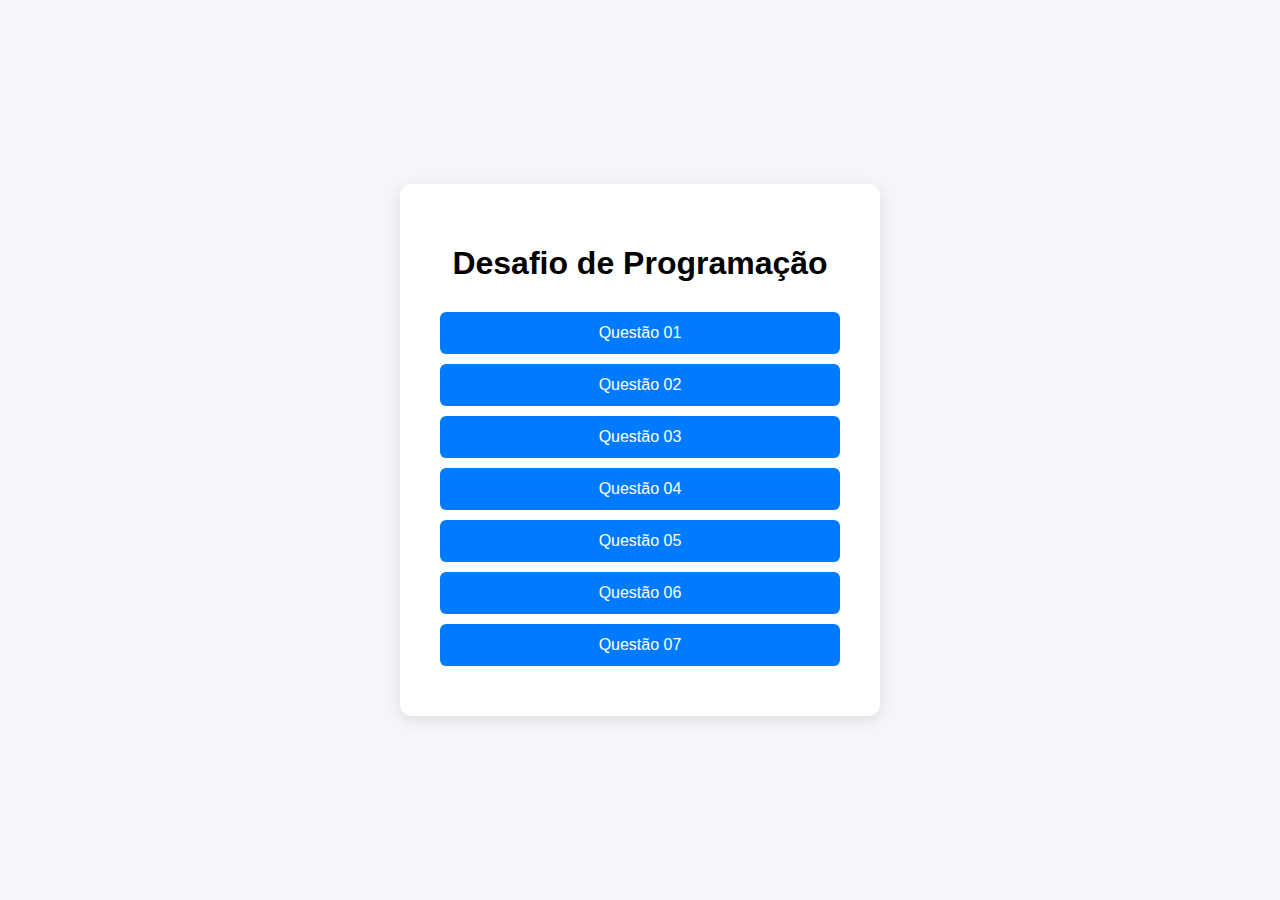
<file: index.html>
<!DOCTYPE html>
<html lang="pt-BR">
<head>
  <meta charset="UTF-8" />
  <meta name="viewport" content="width=device-width, initial-scale=1.0"/>
  <title>Desafio - Ana Laura Coan</title>
  <link rel="stylesheet" href="./styles.css">
</head>
<body>
  <div class="container">
    <h1>Desafio de Programação</h1>

    <button onclick="location.href='pages/01.html'">Questão 01</button>
    <button onclick="location.href='pages/02.html'">Questão 02</button>
    <button onclick="location.href='pages/03.html'">Questão 03</button>
    <button onclick="location.href='pages/04.html'">Questão 04</button>
    <button onclick="location.href='pages/05.html'">Questão 05</button>
    <button onclick="location.href='pages/06.html'">Questão 06</button>
    <button onclick="location.href='pages/07.html'">Questão 07</button>
  </div>

</body>
</html>
</file>
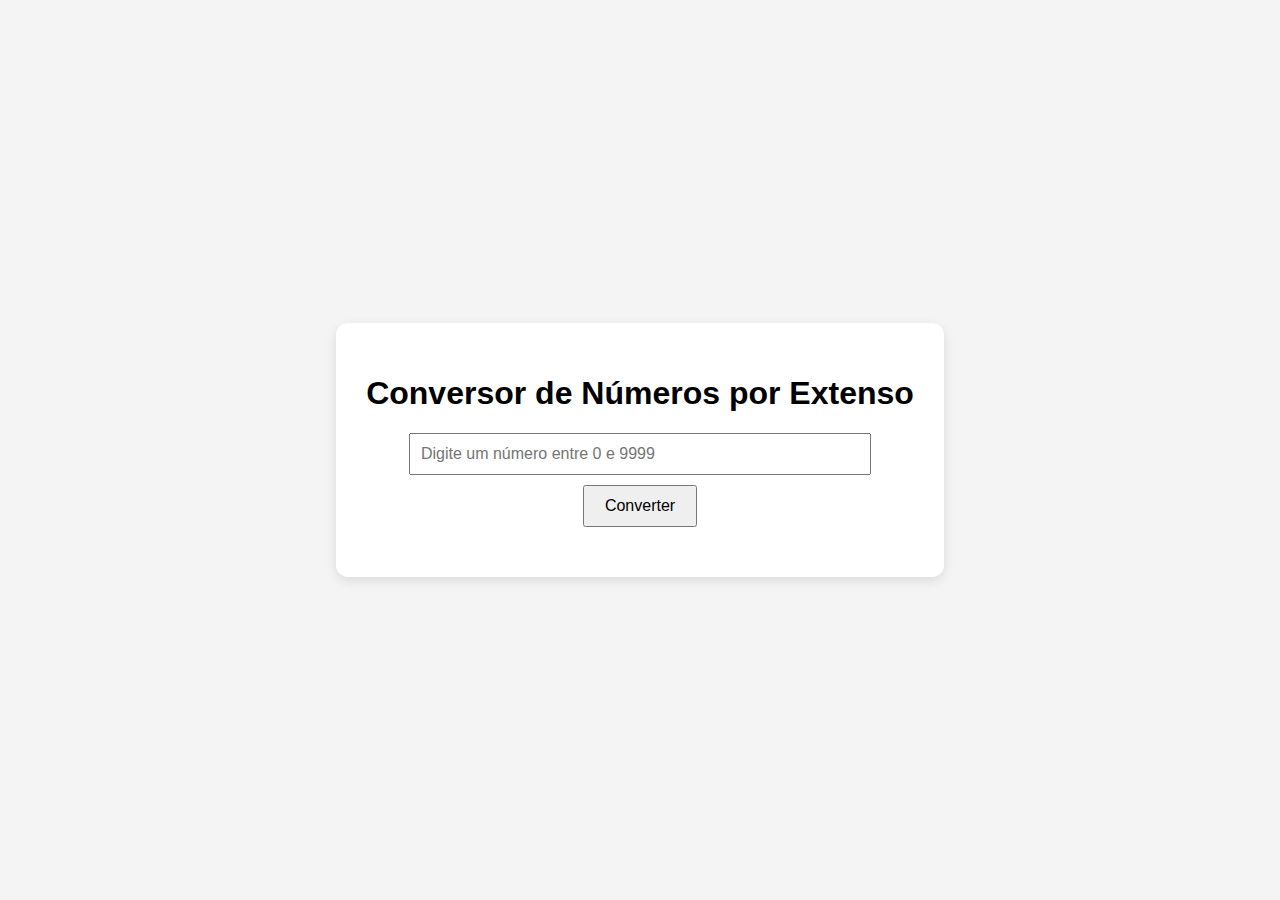
<file: pages/01.html>
<!DOCTYPE html>
<html lang="pt-BR">
<head>
  <meta charset="UTF-8" />
  <meta name="viewport" content="width=device-width, initial-scale=1.0" />
  <title>Número por Extenso</title>
  <link rel="stylesheet" href="../styles/01.css" />
</head>
<body>
  <div class="container">
    <h1>Conversor de Números por Extenso</h1>
    <input type="number" id="numeroInput" min="0" max="9999" placeholder="Digite um número entre 0 e 9999" />
    <button onclick="converter()">Converter</button>
    <p id="resultado"></p>
  </div>

  <script src="../scripts/01.js"></script>
</body>
</html>
</file>
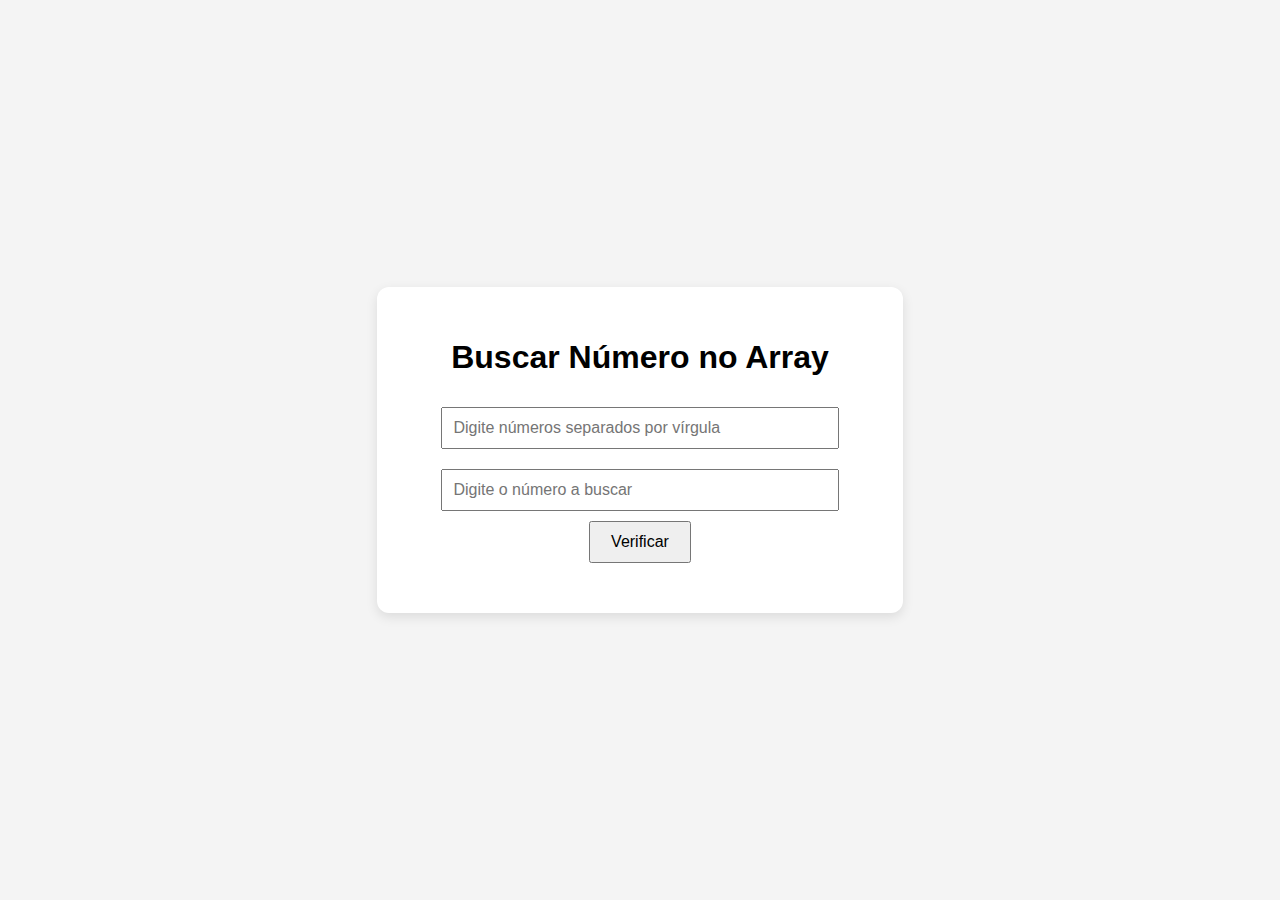
<file: pages/02.html>
<!DOCTYPE html>
<html lang="pt-BR">
<head>
  <meta charset="UTF-8" />
  <meta name="viewport" content="width=device-width, initial-scale=1.0" />
  <title>Verificador de Número no Array</title>
  <link rel="stylesheet" href="../styles/02.css" />
</head>
<body>
  <div class="container">
    <h1>Buscar Número no Array</h1>
    <input type="text" id="arrayInput" placeholder="Digite números separados por vírgula" />
    <input type="number" id="numeroInput" placeholder="Digite o número a buscar" />
    <br />
    <button onclick="verificaNumeroNoArray()">Verificar</button>
    <p id="resultado"></p>
  </div>

  <script src="../scripts/02.js"></script>
</body>
</html>
</file>
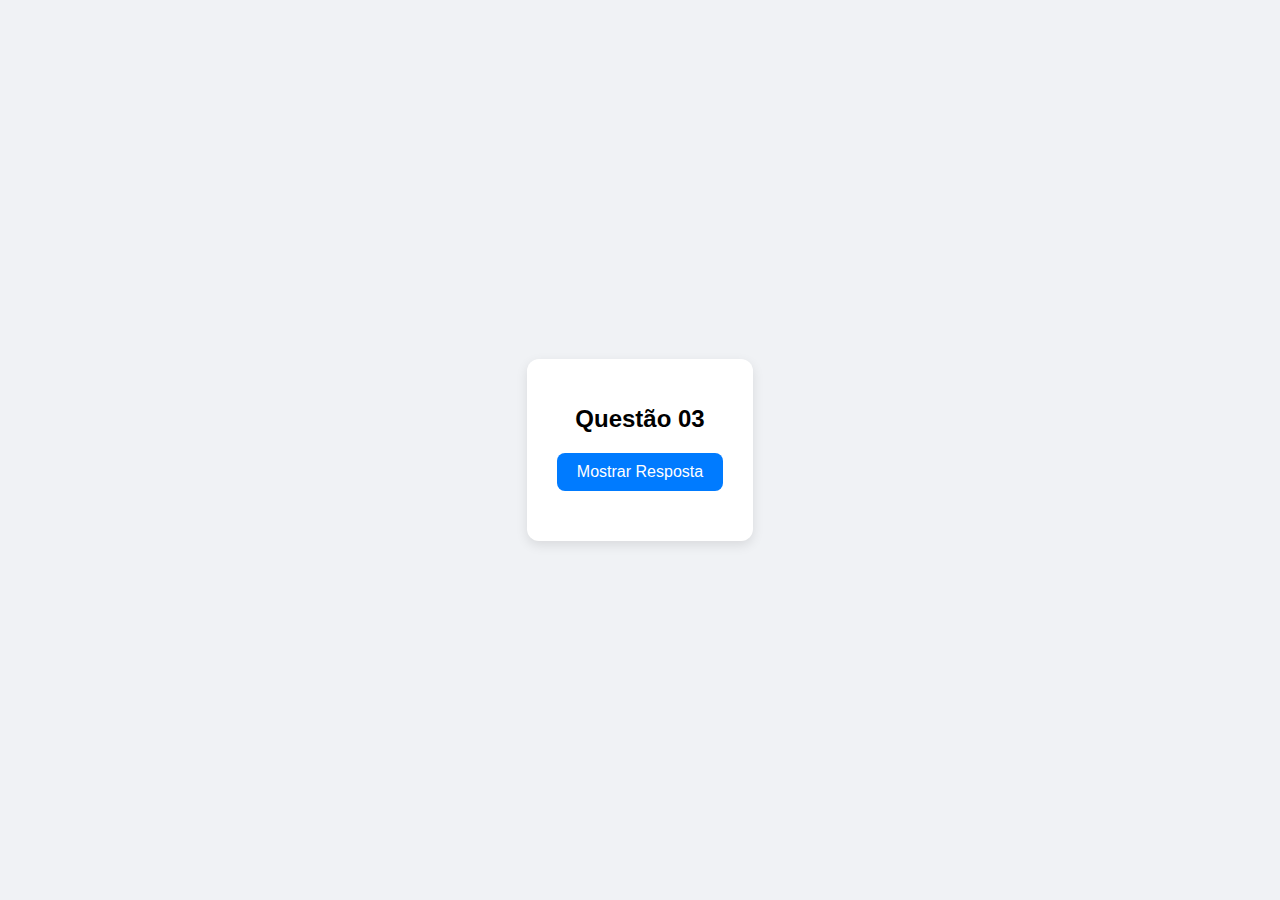
<file: pages/03.html>
<!DOCTYPE html>
<html lang="pt-BR">
<head>
  <meta charset="UTF-8" />
  <meta name="viewport" content="width=device-width, initial-scale=1.0" />
  <title>Identificação de Erro</title>
  <link rel="stylesheet" href="../styles/03.css" />
</head>
<body>
  <div class="container">
    <h1>Questão 03</h1>
    <button onclick="mostraResposta()">Mostrar Resposta</button>
    <p id="resposta"></p>
  </div>

  <script src="../scripts/03.js" defer></script>
</body>
</html>
</file>
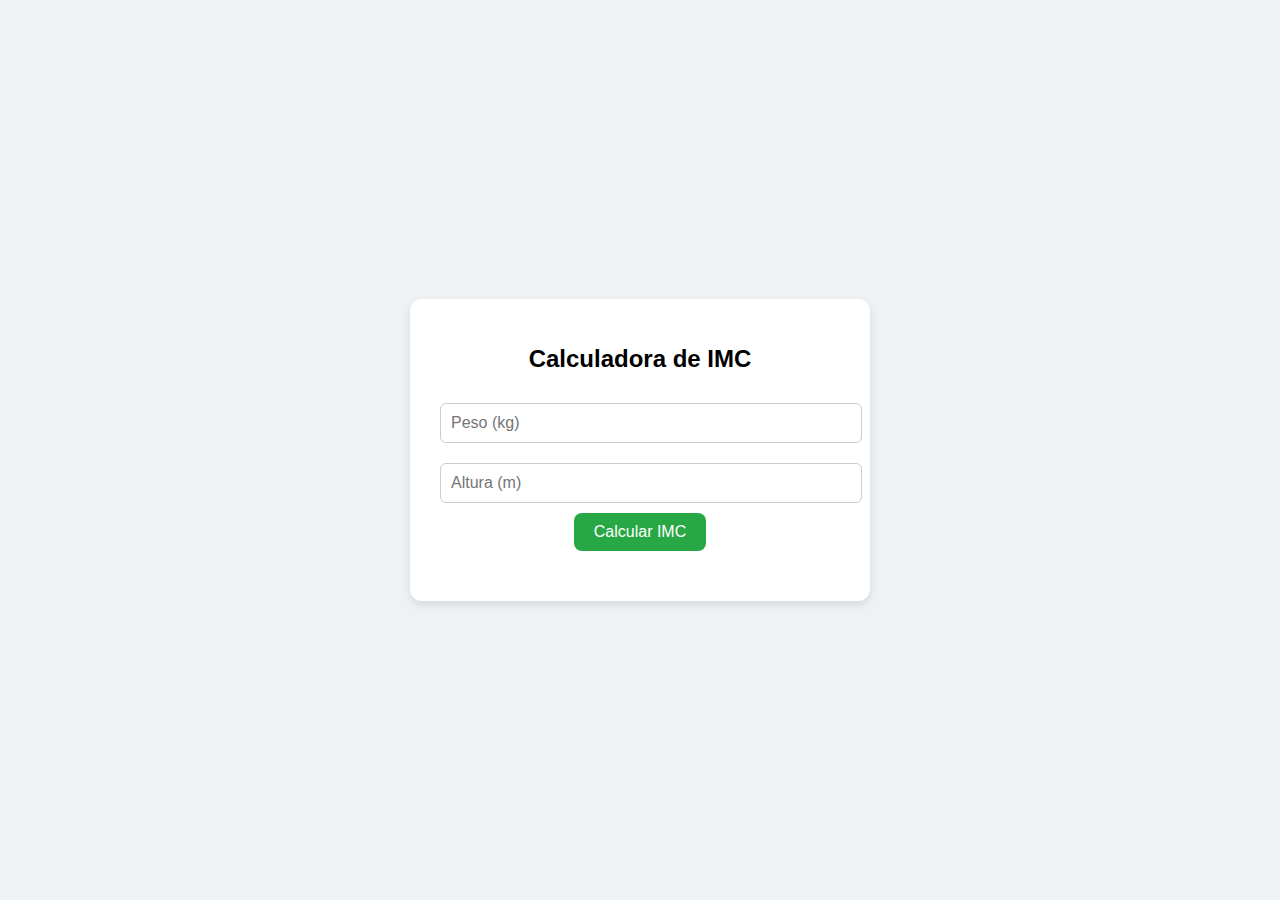
<file: pages/04.html>
<!DOCTYPE html>
<html lang="pt-BR">
<head>
  <meta charset="UTF-8" />
  <meta name="viewport" content="width=device-width, initial-scale=1.0"/>
  <title>Calculadora de IMC</title>
  <link rel="stylesheet" href="../styles/04.css" />
</head>
<body>
  <div class="container">
    <h1>Calculadora de IMC</h1>
    <input type="number" id="peso" placeholder="Peso (kg)" step="0.1" min="0"/>
    <input type="number" id="altura" placeholder="Altura (m)" step="0.01" min="0"/>
    <button onclick="calcula()">Calcular IMC</button>
    <p id="resultado"></p>
  </div>

  <script src="../scripts/04.js" defer></script>
</body>
</html>
</file>
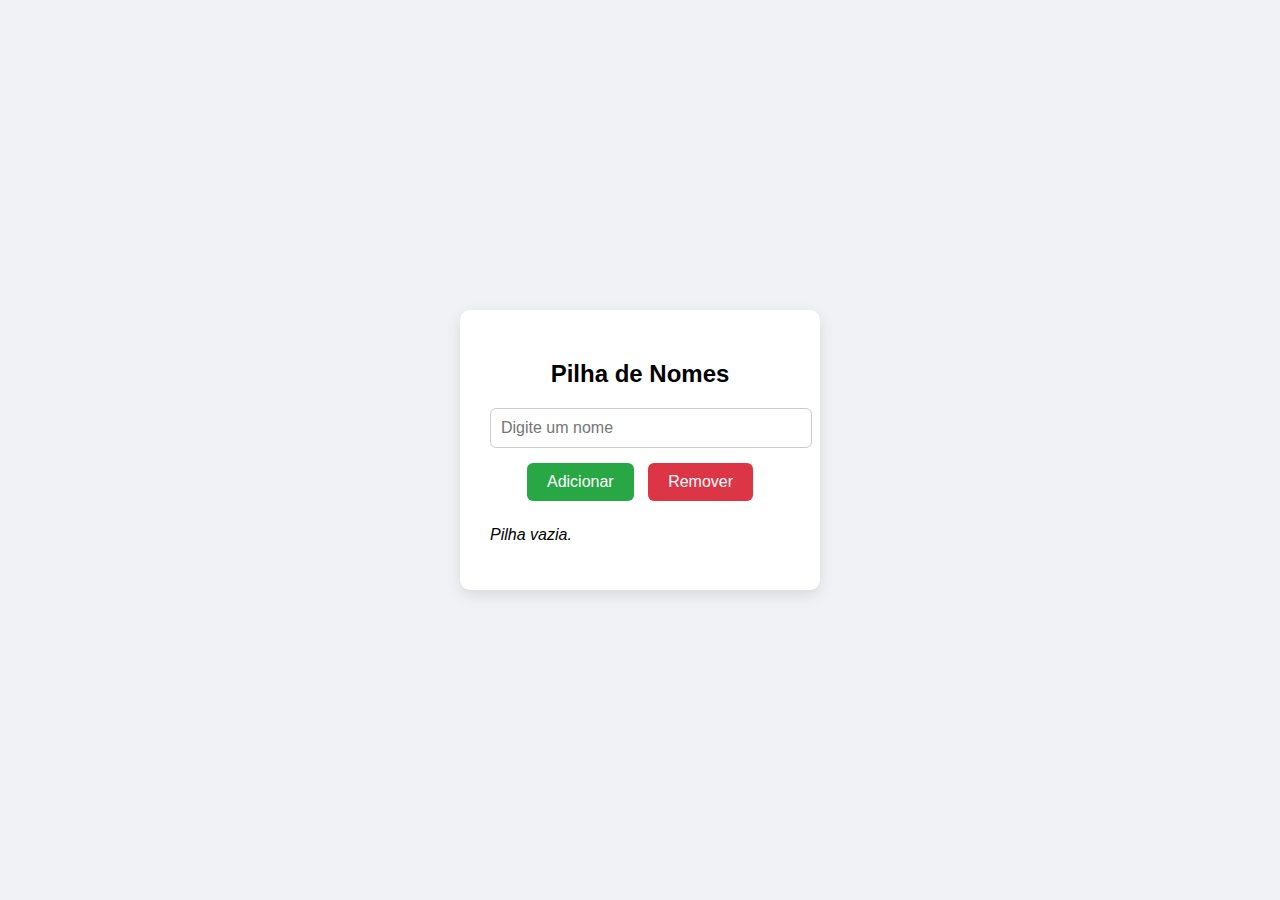
<file: pages/05.html>
<!DOCTYPE html>
<html lang="pt-BR">
<head>
  <meta charset="UTF-8" />
  <meta name="viewport" content="width=device-width, initial-scale=1.0"/>
  <title>Pilha</title>
  <link rel="stylesheet" href="../styles/05.css" />
</head>
<body>

  <div class="container">
    <h2>Pilha de Nomes</h2>
    <input type="text" id="nomeInput" placeholder="Digite um nome" />
    <div>
      <button class="add" onclick="adicionaNome()">Adicionar</button>
      <button class="remove" onclick="removeNome()">Remover</button>
    </div>
    <div id="pilha"></div>
  </div>

  <script src="../scripts/05.js"></script>
</body>
</html>
</file>
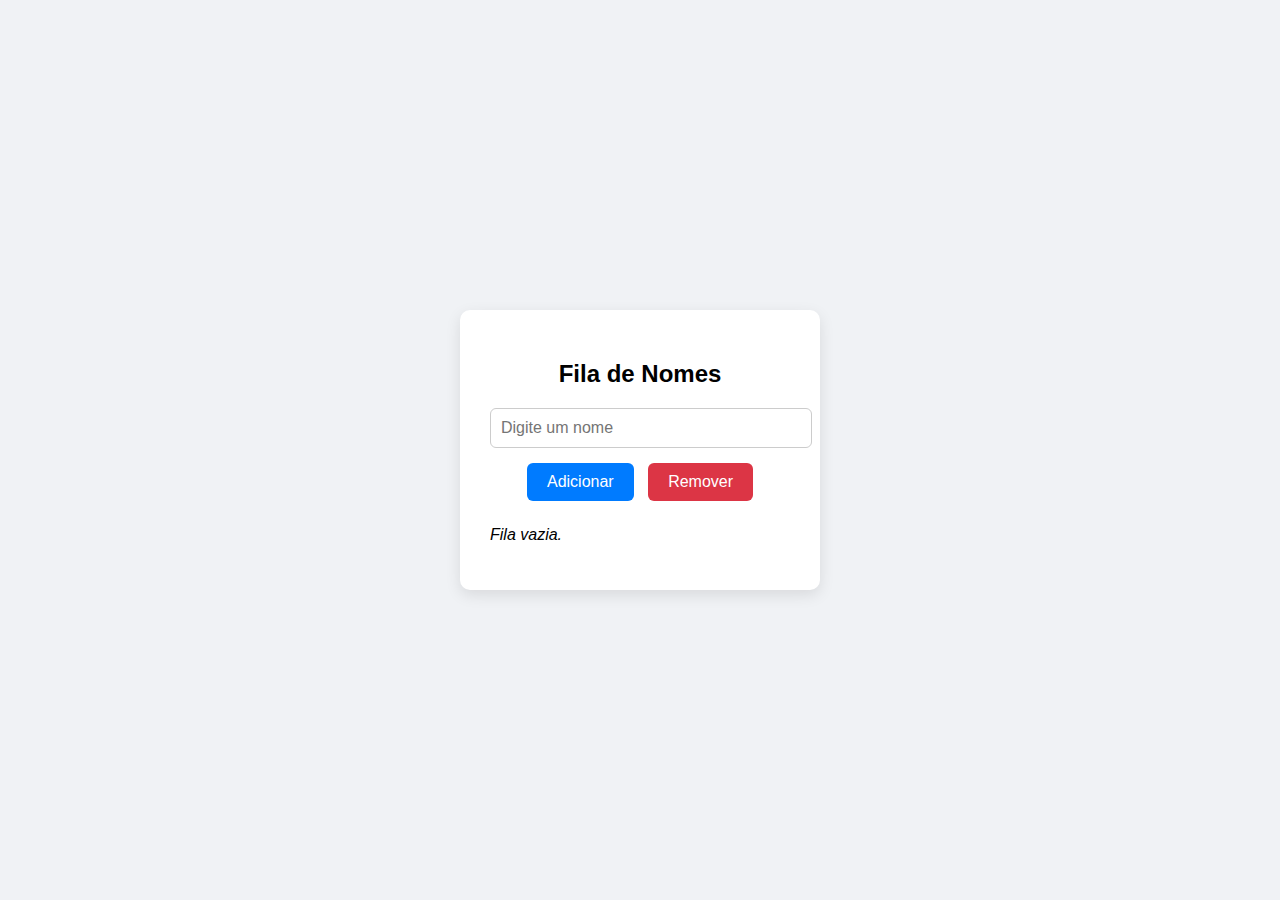
<file: pages/06.html>
<!DOCTYPE html>
<html lang="pt-BR">
<head>
  <meta charset="UTF-8">
  <meta name="viewport" content="width=device-width, initial-scale=1.0">
  <title>Fila de Nomes</title>
  <link rel="stylesheet" href="../styles/06.css" />
</head>
<body>

  <div class="container">
    <h2>Fila de Nomes</h2>
    <input type="text" id="nomeInput" placeholder="Digite um nome" />
    <div>
      <button class="add" onclick="adicionaNome()">Adicionar</button>
      <button class="remove" onclick="removeNome()">Remover</button>
    </div>
    <div id="fila"></div>
  </div>

  <script src="../scripts/06.js"></script>
</body>
</html>
</file>
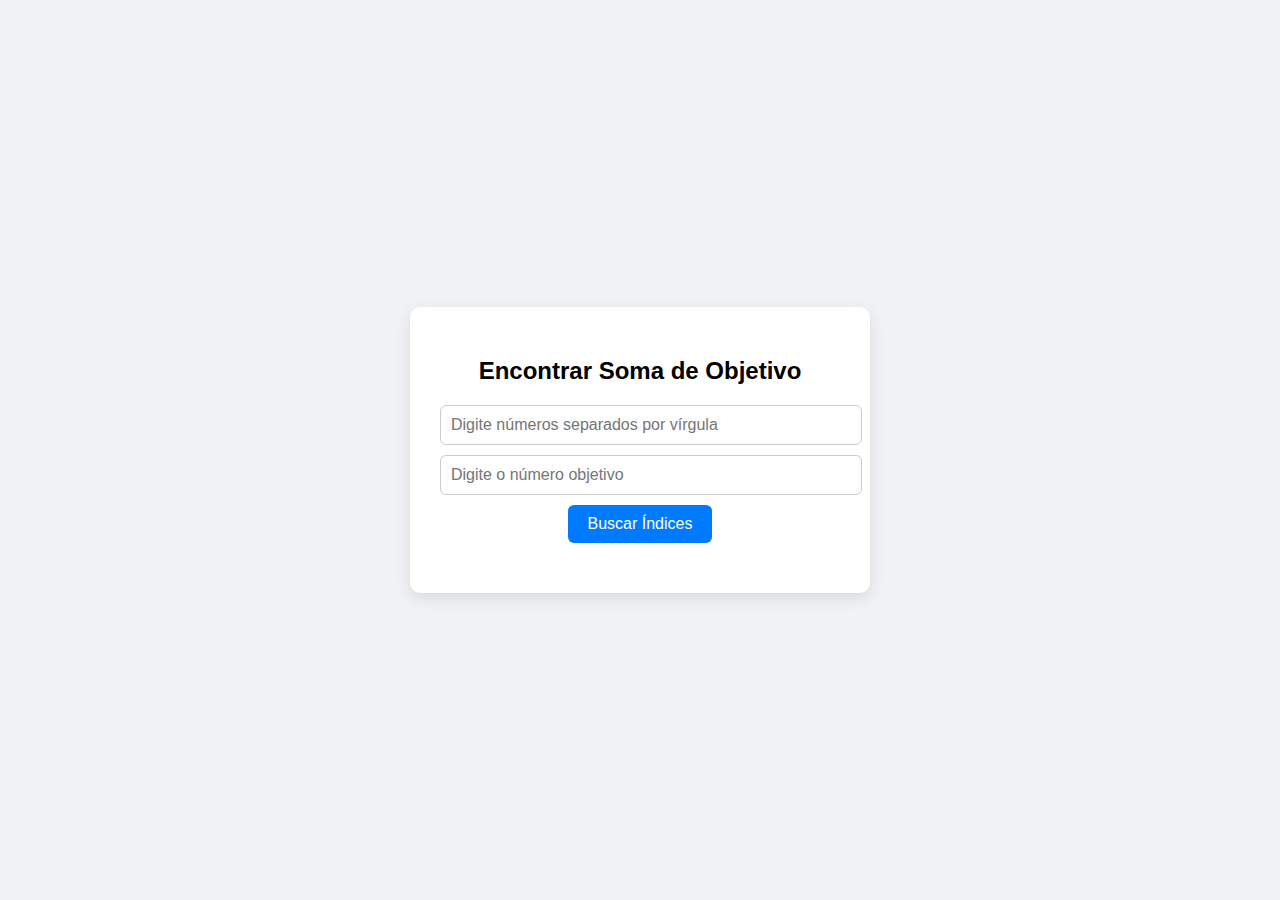
<file: pages/07.html>
<!DOCTYPE html>
<html lang="pt-BR">
<head>
    <meta charset="UTF-8" />
    <meta name="viewport" content="width=device-width, initial-scale=1.0"/>
    <title>Encontrar Soma Objetivo</title>
    <link rel="stylesheet" href="../styles/07.css" />
</head>
<body>

    <div class="container">
        <h2>Encontrar Soma de Objetivo</h2>
        <input type="text" id="arrayInput" placeholder="Digite números separados por vírgula" />
        <input type="number" id="objetivoInput" placeholder="Digite o número objetivo" />
        <button onclick="buscarIndices()">Buscar Índices</button>
        <div id="resultado"></div>
    </div>

    <script src="../scripts/07.js"></script>
</body>
</html>
</file>
<file: styles.css>
body {
    font-family: Arial, sans-serif;
    background-color: #f5f6fa;
    display: flex;
    justify-content: center;
    align-items: center;
    height: 100vh;
    margin: 0;
}

.container {
    background-color: white;
    padding: 40px;
    border-radius: 12px;
    box-shadow: 0 4px 15px rgba(0,0,0,0.1);
    text-align: center;
    width: 90%;
    max-width: 400px;
}

h1 {
    margin-bottom: 30px;
}

button {
    display: block;
    width: 100%;
    padding: 12px;
    margin: 10px 0;
    font-size: 16px;
    background-color: #007bff;
    color: white;
    border: none;
    border-radius: 6px;
    cursor: pointer;
    transition: background-color 0.3s;
}

button:hover {
    background-color: #0056b3;
}
</file>
<file: styles/01.css>
body {
  font-family: Arial, sans-serif;
  background-color: #f4f4f4;
  display: flex;
  justify-content: center;
  align-items: center;
  height: 100vh;
  margin: 0;
}

.container {
  background: white;
  padding: 30px;
  border-radius: 12px;
  box-shadow: 0 4px 12px rgba(0, 0, 0, 0.1);
  text-align: center;
}

input {
  padding: 10px;
  font-size: 16px;
  width: 80%;
  margin-bottom: 10px;
}

button {
  padding: 10px 20px;
  font-size: 16px;
  cursor: pointer;
}

#resultado {
  margin-top: 20px;
  font-size: 20px;
  font-weight: bold;
}
</file>
<file: styles/02.css>
body {
    font-family: Arial, sans-serif;
    background: #f4f4f4;
    display: flex;
    justify-content: center;
    align-items: center;
    height: 100vh;
    margin: 0;
}

.container {
    background: white;
    padding: 30px;
    border-radius: 12px;
    box-shadow: 0 4px 12px rgba(0, 0, 0, 0.1);
    text-align: center;
}

input {
    padding: 10px;
    font-size: 16px;
    margin: 10px 0;
    width: 80%;
}

button {
    padding: 10px 20px;
    font-size: 16px;
    cursor: pointer;
}

#resultado {
    margin-top: 20px;
    font-weight: bold;
    font-size: 18px;
}
</file>
<file: styles/03.css>
body {
    font-family: Arial, sans-serif;
    background: #f0f2f5;
    display: flex;
    justify-content: center;
    align-items: center;
    height: 100vh;
    margin: 0;
}

.container {
    background: white;
    padding: 30px;
    border-radius: 12px;
    box-shadow: 0 4px 12px rgba(0, 0, 0, 0.1);
    text-align: center;
    max-width: 500px;
}

h1 {
    font-size: 24px;
    margin-bottom: 20px;
}

button {
    padding: 10px 20px;
    font-size: 16px;
    border: none;
    background-color: #007bff;
    color: white;
    border-radius: 8px;
    cursor: pointer;
    transition: background-color 0.3s;
}

button:hover {
    background-color: #0056b3;
}

#resposta {
    margin-top: 20px;
    font-size: 18px;
    font-weight: bold;
}
</file>
<file: styles/04.css>
body {
    font-family: Arial, sans-serif;
    background-color: #eef2f5;
    display: flex;
    justify-content: center;
    align-items: center;
    height: 100vh;
    margin: 0;
}

.container {
    background: #ffffff;
    padding: 30px;
    border-radius: 12px;
    box-shadow: 0 4px 10px rgba(0, 0, 0, 0.1);
    text-align: center;
    width: 90%;
    max-width: 400px;
}

h1 {
    margin-bottom: 20px;
    font-size: 24px;
}

input {
    padding: 10px;
    font-size: 16px;
    width: 100%;
    margin: 10px 0;
    border: 1px solid #ccc;
    border-radius: 6px;
}

button {
    padding: 10px 20px;
    font-size: 16px;
    background-color: #28a745;
    color: white;
    border: none;
    border-radius: 8px;
    cursor: pointer;
    transition: background-color 0.3s;
}

button:hover {
    background-color: #218838;
}

#resultado {
    margin-top: 20px;
    font-size: 18px;
    font-weight: bold;
}
</file>
<file: styles/05.css>
body {
    font-family: sans-serif;
    background-color: #f0f2f5;
    display: flex;
    justify-content: center;
    align-items: center;
    height: 100vh;
    margin: 0;
}

.container {
    background: #fff;
    padding: 30px;
    border-radius: 10px;
    box-shadow: 0 5px 15px rgba(0,0,0,0.1);
    width: 300px;
    text-align: center;
}

input {
    width: 100%;
    padding: 10px;
    margin-bottom: 10px;
    font-size: 16px;
    border-radius: 6px;
    border: 1px solid #ccc;
}

button {
    padding: 10px 20px;
    margin: 5px;
    font-size: 16px;
    border: none;
    border-radius: 6px;
    cursor: pointer;
    color: #fff;
}

.add { background-color: #28a745; }
.remove { background-color: #dc3545; }

#pilha {
    margin-top: 20px;
    text-align: left;
}

.item {
    background-color: #e9ecef;
    padding: 8px;
    border-radius: 6px;
    margin-top: 5px;
}
</file>
<file: styles/06.css>
body {
    font-family: Arial, sans-serif;
    background-color: #f0f2f5;
    display: flex;
    justify-content: center;
    align-items: center;
    height: 100vh;
    margin: 0;
}

.container {
    background-color: #fff;
    padding: 30px;
    border-radius: 10px;
    box-shadow: 0 5px 15px rgba(0,0,0,0.1);
    width: 300px;
    text-align: center;
}

h2 {
    margin-bottom: 20px;
}

input {
    width: 100%;
    padding: 10px;
    margin-bottom: 10px;
    font-size: 16px;
    border-radius: 6px;
    border: 1px solid #ccc;
}

button {
    padding: 10px 20px;
    margin: 5px;
    font-size: 16px;
    border: none;
    border-radius: 6px;
    cursor: pointer;
    color: #fff;
}

.add { background-color: #007bff; }
.remove { background-color: #dc3545; }

#fila {
    margin-top: 20px;
    text-align: left;
}

.item {
    background-color: #e9ecef;
    padding: 8px;
    border-radius: 6px;
    margin-top: 5px;
}
</file>
<file: styles/07.css>
body {
    font-family: Arial, sans-serif;
    background-color: #f0f2f5;
    display: flex;
    justify-content: center;
    align-items: center;
    height: 100vh;
    margin: 0;
}

.container {
    background-color: #fff;
    padding: 30px;
    border-radius: 10px;
    box-shadow: 0 5px 15px rgba(0,0,0,0.1);
    width: 90%;
    max-width: 400px;
    text-align: center;
}

h2 {
    margin-bottom: 20px;
}

input {
    width: 100%;
    padding: 10px;
    margin-bottom: 10px;
    font-size: 16px;
    border-radius: 6px;
    border: 1px solid #ccc;
}

button {
    padding: 10px 20px;
    font-size: 16px;
    border: none;
    border-radius: 6px;
    cursor: pointer;
    background-color: #007bff;
    color: white;
    transition: background-color 0.3s;
}

button:hover {
    background-color: #0056b3;
}

#resultado {
    margin-top: 20px;
    font-size: 18px;
    font-weight: bold;
}
</file>
